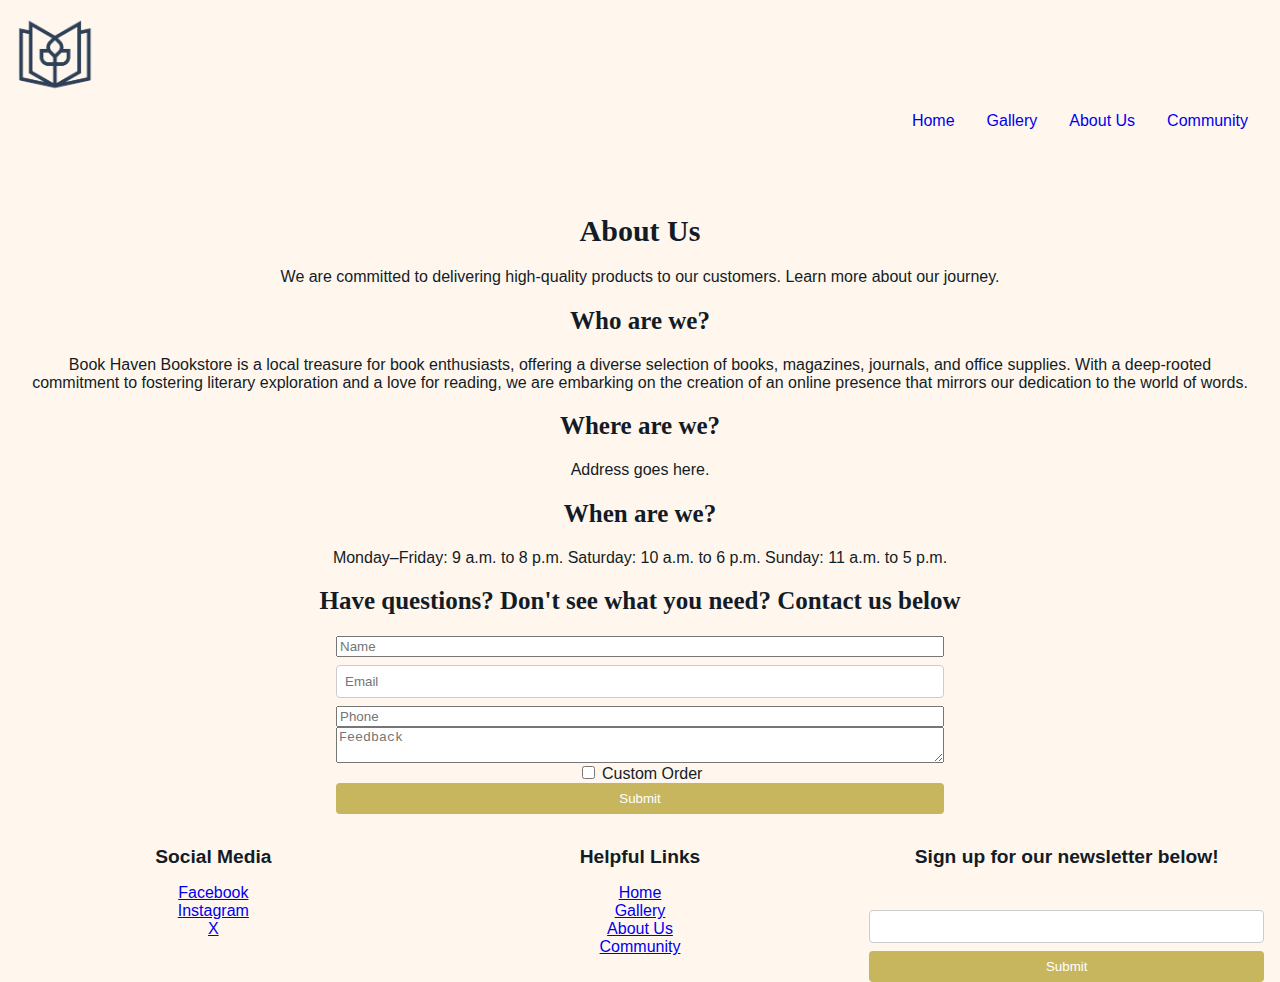
<file: about.html>
<!DOCTYPE html>
<html lang="en">
<head>
    <meta charset="UTF-8">
    <meta name="viewport"  content="width=device-width, initial-scale=1.0">
    <title>Book Haven Bookstore | About Us</title>
    <link rel="stylesheet" href="styles.css">   
    <script src="script.js" defer></script>
</head>
<body>
    
<header>
    <div id="header-logo">
        <img id="logo" src="src\Client3_LogoPalette1_2E4057.png" alt="Book Haven Bookstore Logo">
    </div>
    <nav>
        <ul>
            <li><a href="index.html">Home</a></li>
            <li><a href="gallery.html">Gallery</a></li>
            <li><a href="about.html">About Us</a></li>
            <li><a href="community.html">Community</a></li>
        </ul>

    </nav>
</header>

<main>
    <section>
        <h1>About Us</h1>
        <p>We are committed to delivering high-quality products to our customers. Learn more about our journey.</p>
        <h2>Who are we?</h2>
        <p>Book Haven Bookstore is a local treasure for book enthusiasts, offering a diverse selection of books, magazines, journals, and office supplies. With a deep-rooted commitment to fostering literary exploration and a love for reading, we are embarking on the creation of an online presence that mirrors our dedication to the world of words.</p>
        <h2>Where are we?</h2>
        <p>Address goes here.</p>
        <h2>When are we?</h2>
        <p>Monday–Friday: 9 a.m. to 8 p.m.
            Saturday: 10 a.m. to 6 p.m.
            Sunday: 11 a.m. to 5 p.m.</p>
    </section>

    <section>
        <div>
        <h2>Have questions? Don't see what you need? Contact us below</h2>
        <form id="contact-form">
            <input type="text" id="name" placeholder="Name" required />
            <input type="email" id="email" placeholder="Email" required />
            <input type="tel" id="phone" placeholder="Phone" required />
            <textarea id="feedback" placeholder="Feedback"></textarea>
            <label>
              <input type="checkbox" id="custom-order" /> Custom Order
            </label>
            <button type="submit" id="submit-message">Submit</button>
          </form>
          <div id="message"></div>
    </div>
    </section>
</main>

<footer>
    <div class="footer-column">
        <label font-weight="bold">Social Media</label>
        <ul>
            <li><a href="https://www.facebook.com">Facebook</a></li>
            <li><a href="https://www.instagram.com">Instagram</a></li>
            <li><a href="https://www.x.com">X</a></li>
        </ul>
        </div>
        <div class="footer-column">
        <label font-weight="bold">Helpful Links</label>
        <ul>
            <li><a href="index.html">Home</a></li>
            <li><a href="gallery.html">Gallery</a></li>
            <li><a href="about.html">About Us</a></li>
            <li><a href="community.html">Community</a></li>
        </ul>
        </div>
        <div class="footer-column">
        <form action="#" method="POST">
            <label for="newsletter">Sign up for our newsletter below!</label><br>
            <input type="email" id="newsletter" name="newsletter" required>
            <button type="submit" id="subscribe-button">Submit</button>
        </form>
    </div>
</footer>
</body>
</html>
</file>
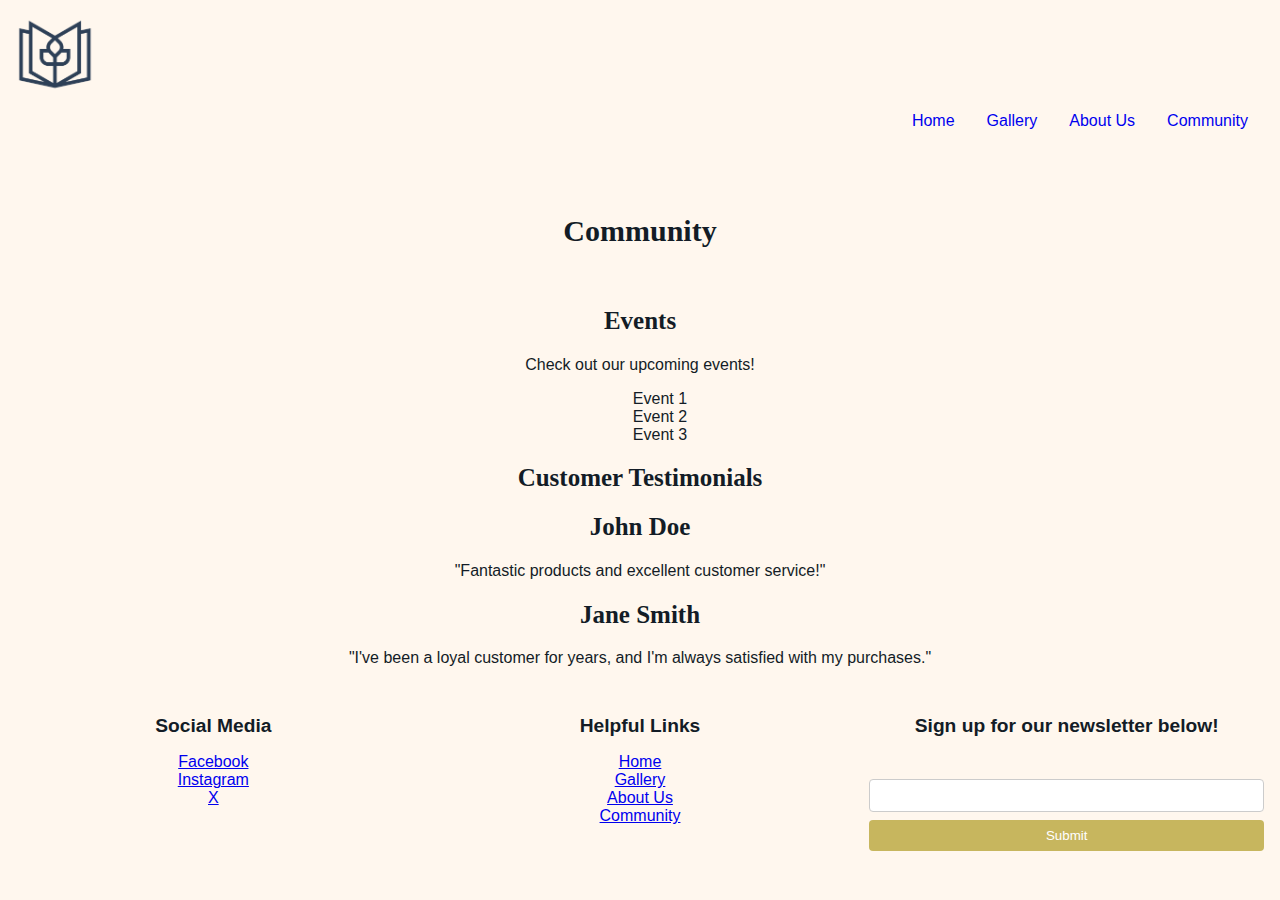
<file: community.html>
<!DOCTYPE html>
<html lang="en">
<head>
    <meta charset="UTF-8">
    <meta name="viewport"  content="width=device-width, initial-scale=1.0">
    <title>Book Haven Bookstore | Community</title>
    <link rel="stylesheet" href="styles.css">   
    <script src="script.js" defer></script>
</head>
<body>
    
<header>
    <div id="header-logo">
        <img id="logo" src="src\Client3_LogoPalette1_2E4057.png" alt="Book Haven Bookstore Logo">
    </div>
    <nav>
        <ul>
            <li><a href="index.html">Home</a></li>
            <li><a href="gallery.html">Gallery</a></li>
            <li><a href="about.html">About Us</a></li>
            <li><a href="community.html">Community</a></li>
        </ul>

    </nav>
</header>

<main>    
    <h1>Community</h1><br>

    <section class="events"> 
    <h2>Events</h2>
    <p>Check out our upcoming events!</p>
        <ul id="event-list">
            <li>Event 1</li>
            <li>Event 2</li>
            <li>Event 3</li>
        </ul>
    </section>

    <section>
    <h2>Customer Testimonials</h1>
        <article>
            <h2>John Doe</h2>
            <p>"Fantastic products and excellent customer service!"</p>
        </article>

        <article>
            <h2>Jane Smith</h2>
            <p>"I've been a loyal customer for years, and I'm always satisfied with my purchases."</p>
        </article>
    </section>

</main>

<footer>
    <div class="footer-column">
        <label font-weight="bold">Social Media</label>
        <ul>
            <li><a href="https://www.facebook.com">Facebook</a></li>
            <li><a href="https://www.instagram.com">Instagram</a></li>
            <li><a href="https://www.x.com">X</a></li>
        </ul>
        </div>
        <div class="footer-column">
        <label font-weight="bold">Helpful Links</label>
        <ul>
            <li><a href="index.html">Home</a></li>
            <li><a href="gallery.html">Gallery</a></li>
            <li><a href="about.html">About Us</a></li>
            <li><a href="community.html">Community</a></li>
        </ul>
        </div>
        <div class="footer-column">
        <form action="#" method="POST">
            <label for="newsletter">Sign up for our newsletter below!</label><br>
            <input type="email" id="newsletter" name="newsletter">
            <button type="submit" id="subscribe-button">Submit</button>
        </form>
    </div>
</footer>
</body>
</html>
</file>
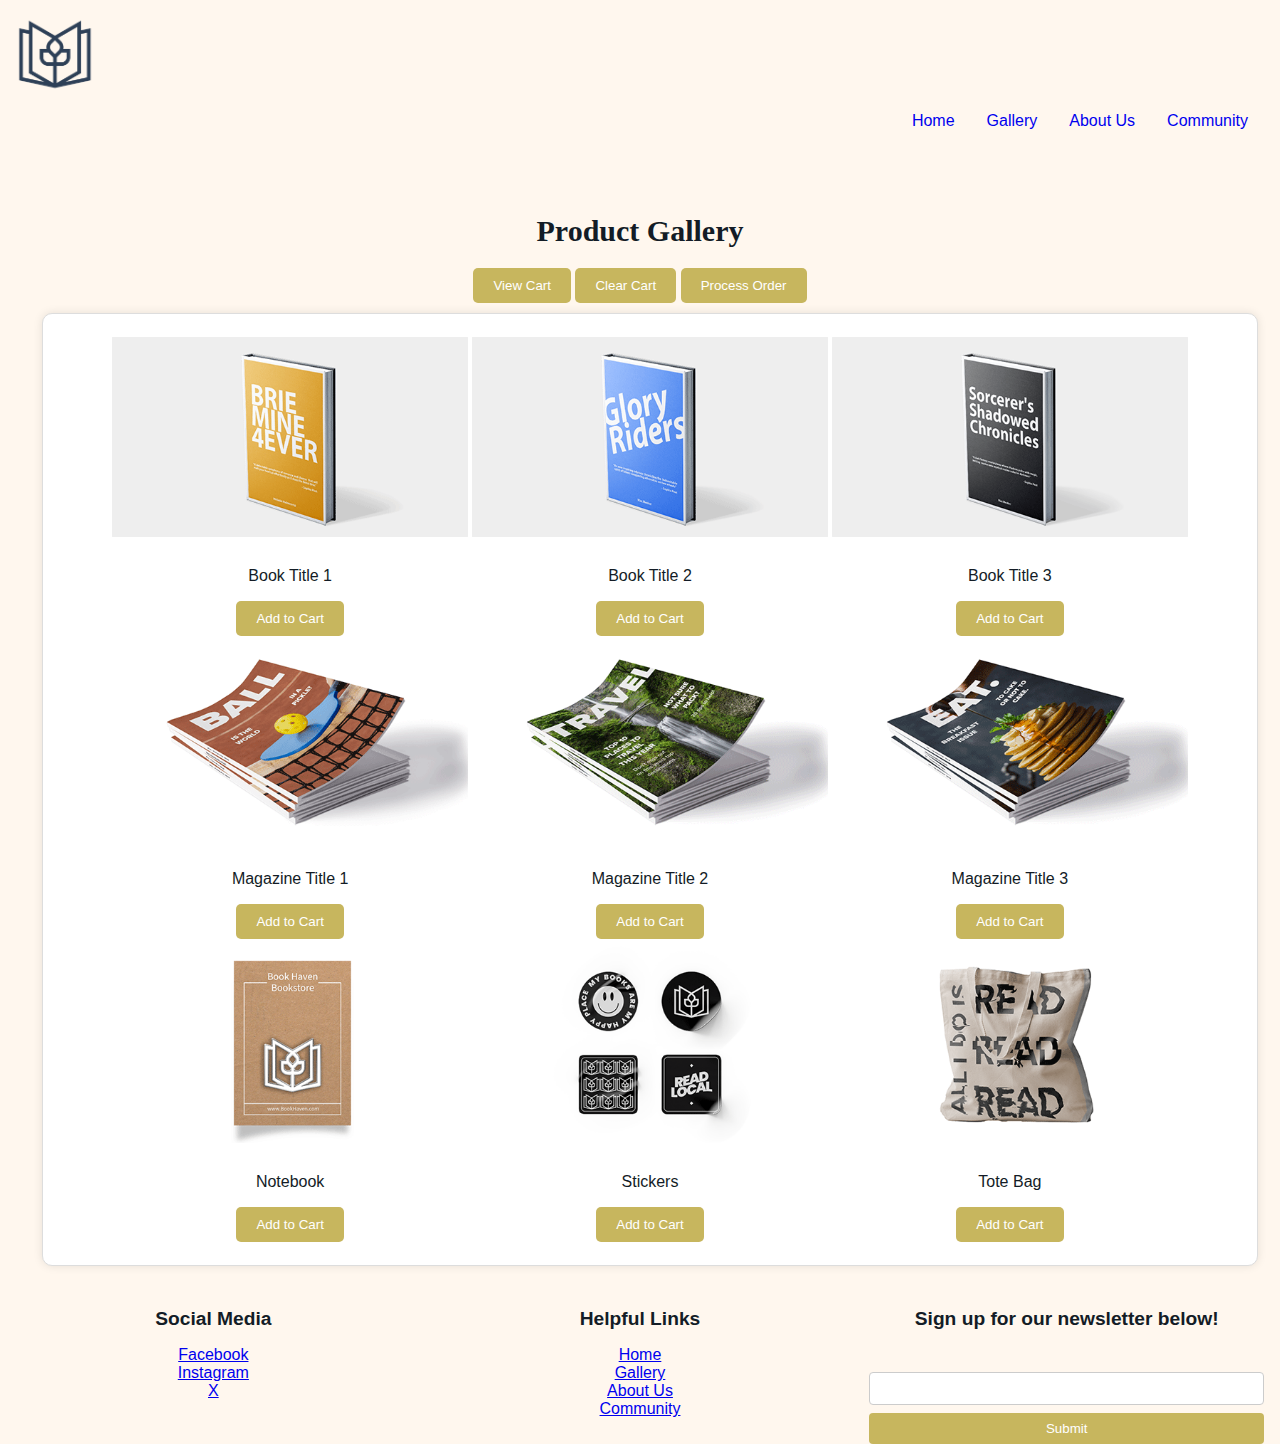
<file: gallery.html>
<!DOCTYPE html>
<html lang="en">
<head>
    <meta charset="UTF-8">
    <meta name="viewport"  content="width=device-width, initial-scale=1.0">
    <title>Book Haven Bookstore | Shop</title>
   <link rel="stylesheet" href="styles.css"> 
    <script src="script.js" defer></script>
</head>
<body>
    <div id="cart-modal" class="modal">
      
        <div class="modal-content">
          <span class="close" id="close-cart-modal">×</span>
          <h3>Your Cart</h3>
          <br>
          <ul id="cart-items"></ul>
          <br>
          <br>
          <button id="clear-cart-button" class="cart-button clear-cart-button">Clear Cart</button>
          <button id="process-order-button" class="cart-button process-order-button">Process Order</button>
        </div>
  </div>
    
    <header>
        <div id="header-logo">
            <img id="logo" src="src\Client3_LogoPalette1_2E4057.png" alt="Book Haven Bookstore Logo">
        </div>
        <nav>
            <ul>
                <li><a href="index.html">Home</a></li>
                <li><a href="gallery.html">Gallery</a></li>
                <li><a href="about.html">About Us</a></li>
                <li><a href="community.html">Community</a></li>
            </ul>
            
        </nav>
    </header>
    
    <main>
    <h1>Product Gallery</h1>
    <button id="view-cart-button">View Cart</button>
    <button id="clear-cart-button" class="clear-cart-button">Clear Cart</button>
    <button id="process-order-button" class="process-order-button">Process Order</button>
    <table>
        <tr>
            <td>
                <img src="src\Client3_Book1.png" alt="Product 1">
                <p>Book Title 1</p>
                <button class="add-to-cart-button" item="Book Title 1">Add to Cart</button>
            </td>
            <td>
                <img src="src\Client3_Book2.png" alt="Product 2">
                <p>Book Title 2</p>
                <button class="add-to-cart-button" item="Book Title 2">Add to Cart</button>
            </td>
            <td>
                <img src="src\Client3_Book3.png" alt="Product 3">
                <p>Book Title 3</p>
                <button class="add-to-cart-button" item="Book Title 3">Add to Cart</button>
            </td>
        </tr>
        <tr>
            <td>
                <img src="src\Client3_Magazine1.png" alt="Product 4">
                <p>Magazine Title 1</p>
                <button class="add-to-cart-button" item="Magazine Title 1">Add to Cart</button>
            </td>
            <td>
                <img src="src\Client3_Magazine2.png" alt="Product 5">
                <p>Magazine Title 2</p>
                <button class="add-to-cart-button" item="Magazine Title 2">Add to Cart</button>
            </td>
            <td>
                <img src="src\Client3_Magazine3.png" alt="Product 6">
                <p>Magazine Title 3</p>
                <button class="add-to-cart-button" item="Magazine Title 3">Add to Cart</button>
            </td>
        </tr>
        <tr>
            <td>
                <img src="src\Client3_Notebook.png" alt="Product 7">
                <p>Notebook</p>
                <button class="add-to-cart-button" item="Notebook">Add to Cart</button>
            </td>
            <td>
                <img src="src\Client3_Stickers.png" alt="Product 8">
                <p>Stickers</p>
                <button class="add-to-cart-button" item="Stickers">Add to Cart</button>
            </td>
            <td>
                <img src="src\Client3_ToteBag.png" alt="Product 9">
                <p>Tote Bag</p>
                <button class="add-to-cart-button" item="Tote Bag">Add to Cart</button>
            </td>
        </tr>
    </table>
</main>

<footer>
    <div class="footer-column">
        <label font-weight="bold">Social Media</label>
        <ul>
            <li><a href="https://www.facebook.com">Facebook</a></li>
            <li><a href="https://www.instagram.com">Instagram</a></li>
            <li><a href="https://www.x.com">X</a></li>
        </ul>
        </div>
        <div class="footer-column">
        <label font-weight="bold">Helpful Links</label>
        <ul>
            <li><a href="index.html">Home</a></li>
            <li><a href="gallery.html">Gallery</a></li>
            <li><a href="about.html">About Us</a></li>
            <li><a href="community.html">Community</a></li>
        </ul>
        </div>
        <div class="footer-column">
        <form action="#" method="POST">
            <label for="newsletter">Sign up for our newsletter below!</label><br>
            <input type="email" id="newsletter" name="newsletter">
            <button type="submit" id="subscribe-button">Submit</button>
        </form>
    </div>
</footer>
</body>
</html>
</file>
<file: styles.css>
* {
    box-sizing: border-box;
}

html {
    font-size: 100%;
    color: #131C26;
    background-color: #FFF7EE;
    
}
h1 {
    font-family: Arial Bold;
    font-size: 30px;
}

h2{
    font-family: Arial Bold;
    font-size: 25px;
}

body {
    font-family: Calibri, sans-serif;
    font-size: 16px;
    margin: 0;
    padding: 0;
    text-align: center;
}

/* The Modal (background) */
.modal {
  display: none;
  position: fixed;
  z-index: 1;
  padding-top: 100px;
  left: 0;
  top: 0;
  width: 100%;
  height: 100%;
  overflow: auto;
  /* Enable scroll if needed */
  background-color: rgba(0, 0, 0, 0.5);
  /* Black w/ opacity */
}

.modal-content {
  background-color: #fefefe;
  margin: auto;
  padding: 50px;
  border: 1px solid #888;
  width: 80%;
}

button {
    padding: 10px 20px;
    background-color: #C7B65E; 
    color: #fff; 
    border: none;
    border-radius: 5px; 
    cursor: pointer;
}

header {
    padding: 1rem;

}

#header-logo {
    display: flex;
    justify-content: left;
}

#logo {
    height: 5rem;
    margin-right: auto;
}

nav ul {
    list-style: none;
    display: flex;
    justify-content: right;
    padding: 0;
}

nav a {
    text-decoration: none;
    padding: 0.5rem 1rem;
}

main {
    padding: 2rem;
    border-top: solid, #131C26;
}

#featured {
    display: flex;
    flex-direction: column;
    justify-content: space-between;
    flex-wrap: wrap;
}

.featured-column {
    flex: 1;
    margin: 0 1rem;
}

#contact-form {
    display: flexbox;
    max-width: 50%;
    margin: 0 auto;
}

#event-list {
    list-style: none;
}

table {
    width: 100%;
    text-align: center;
}

footer {
    display: flex;
    justify-content: space-between;
    flex-wrap: wrap;
}
 footer label {
    font-weight: bold;
    font-size: 1.2rem;
    margin-bottom: 1rem;
    display: block;
}

.footer-column {
    flex: 1;
    margin: 0 1rem;
}

footer ul {
    list-style: none;
    padding: 0;
}
form {
    display: flex;
    flex-direction: column;
}

form input[type="email"] {
    padding: 0.5rem;
    margin: 0.5rem 0;
    border: 1px solid #ccc;
    border-radius: 4px;
}

form button {
    padding: 0.5rem 1rem;
    border: none;
    background-color: #C7B65E;
    color: white;
    cursor: pointer;
    border-radius: 4px;
    transition: background-color 0.3s ease;
}

form button:hover {
    background-color: #C7B65E;
}

#featured {
    display: flex;
    flex-direction: column;
    align-items: center;
    padding: 20px;
    background-color: #f0f0f0;
  }
  
  #featured h2 {
    margin-bottom: 10px;
  }
  
  #featured p {
    margin-bottom: 20px;
  }
  
  .feature-column {
    display: flex;
    flex-direction: column;
    align-items: center;
    padding: 20px;
    margin: 10px;
    background-color: #fff; 
    border: 1px solid #ddd; 
    border-radius: 10px; 
    box-shadow: 0 0 10px rgba(0, 0, 0, 0.1);
  }
  
  .feature-column img {
    width: 100%;
    height: 150px; 
    object-fit: cover;
    margin-bottom: 10px;
  }
  
  .feature-column h3 {
    margin-bottom: 10px;
  }
  
  .feature-column button {
    padding: 10px 20px;
    background-color: #C7B65E; 
    color: #fff; 
    border: none;
    border-radius: 5px; 
    cursor: pointer;
  }
  
  .feature-column button a {
    text-decoration: none;
    color: #fff; 
  }
  
----
  

table {
    display: flex;
    flex-direction: column;
    align-items: center;
    padding: 20px;
    background-color: #f0f0f0;
  }
  
  table {
    display: flex;
    flex-direction: column;
    align-items: center;
    padding: 20px;
    margin: 10px;
    background-color: #fff; 
    border: 1px solid #ddd; 
    border-radius: 10px; 
    box-shadow: 0 0 10px rgba(0, 0, 0, 0.1);
  }
  
  td img {
    width: 100%;
    height: 200px; 
    object-fit: cover;
    margin-bottom: 10px;
  }
    
  td button {
    padding: 10px 20px;
    background-color: #C7B65E; 
    color: #fff; 
    border: none;
    border-radius: 5px; 
  }


  /* Make the columns responsive */
  @media (min-width: 768px) {
    #featured {
      flex-direction: row;
      justify-content: space-around;
    }
    .feature-column {
      flex-basis: 30%;
    }
  }

  @media (max-width: 768px) {
    .footer-section {
        flex-direction: column;
        text-align: center;
    }

    .footer-column {
        margin-bottom: 1.5rem;
    }
}
</file>
